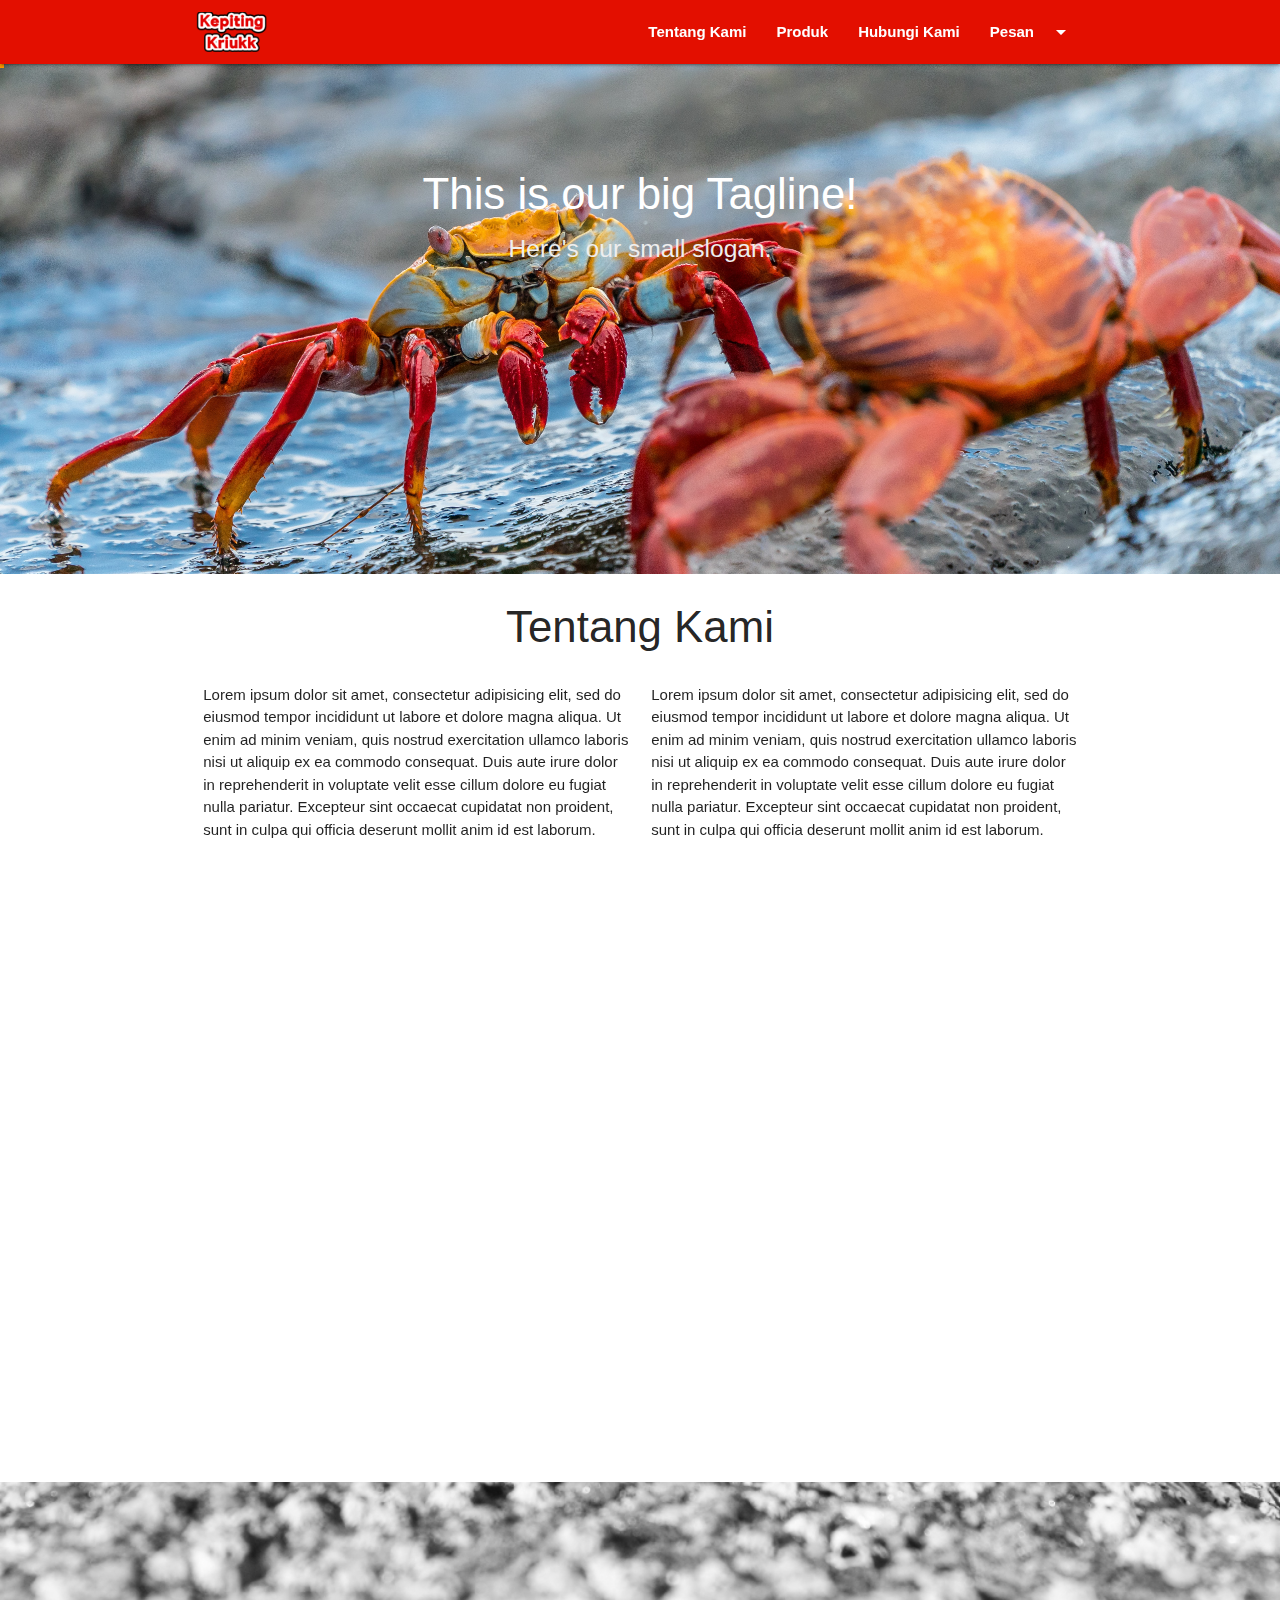
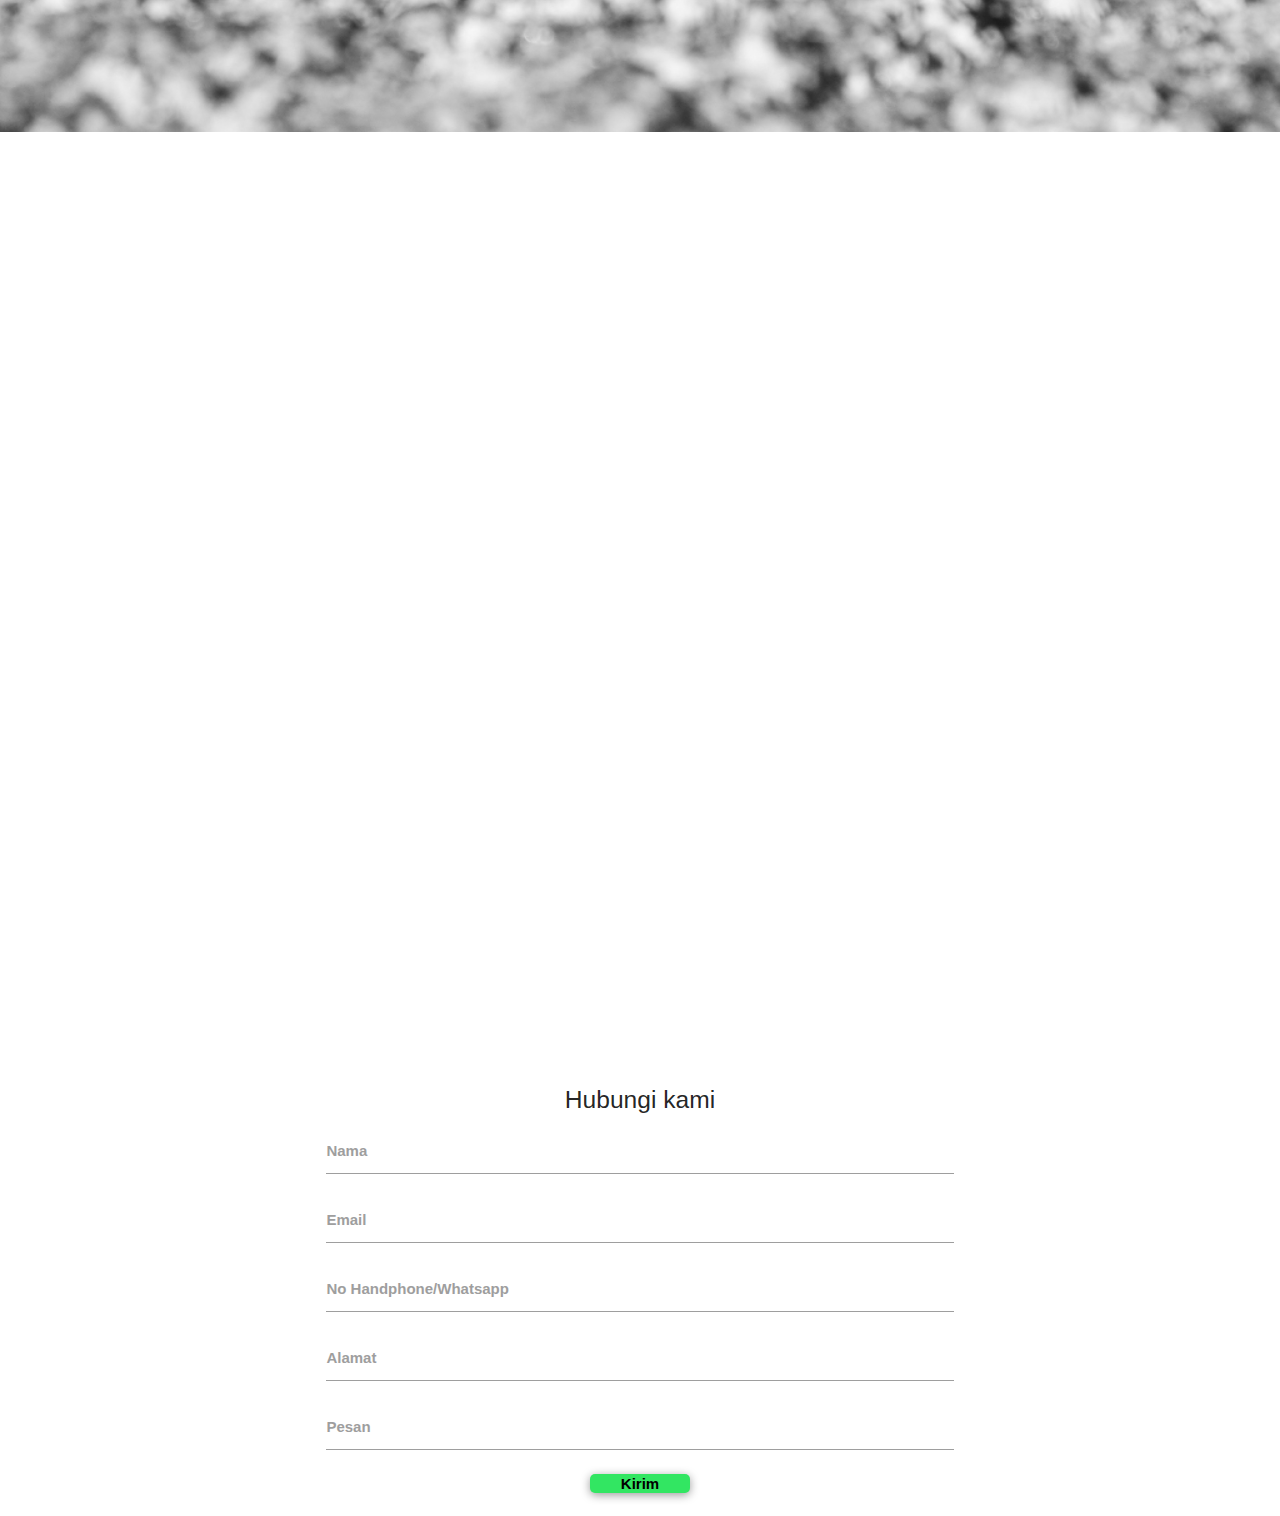
<file: index.html>
<!DOCTYPE html>
  <html>
    <head>
      <!--Import Google Icon Font-->
      <link href="https://fonts.googleapis.com/icon?family=Material+Icons" rel="stylesheet">
      <!--Import materialize.css-->
      <link type="text/css" rel="stylesheet" href="css/materialize.min.css"  media="screen,projection"/>
      <!--material icon-->
      <link href="https://fonts.googleapis.com/icon?family=Material+Icons" rel="stylesheet">
      <!--mycss-->
      <link rel="stylesheet" type="text/css" href="css/style.css">
      <!--media query--> 
      <meta name="viewport" content="width=device-width, initial-scale=1.0">
      <!--cdn AOS-->
      <link href="https://unpkg.com/aos@2.3.1/dist/aos.css" rel="stylesheet">
      <script src="https://unpkg.com/aos@2.3.1/dist/aos.js"></script>      
      <!--jquery-->
      <script src="https://ajax.googleapis.com/ajax/libs/jquery/3.5.1/jquery.min.js"></script>
      <!--googlefont-->
      <style>
        @import url('https://fonts.googleapis.com/css2?family=Cairo:wght@600&display=swap');
      </style>
      <!--callbell-->
      <!-- Start of Async Callbell Code -->
      <script>
        window.callbellSettings = {
          token: "QpqF8bD9WrPQujgX4f9Mc5d3"
        };
      </script>
      <script>
        (function(){var w=window;var ic=w.callbell;if(typeof ic==="function"){ic('reattach_activator');ic('update',callbellSettings);}else{var d=document;var i=function(){i.c(arguments)};i.q=[];i.c=function(args){i.q.push(args)};w.Callbell=i;var l=function(){var s=d.createElement('script');s.type='text/javascript';s.async=true;s.src='https://dash.callbell.eu/include/'+window.callbellSettings.token+'.js';var x=d.getElementsByTagName('script')[0];x.parentNode.insertBefore(s,x);};if(w.attachEvent){w.attachEvent('onload',l);}else{w.addEventListener('load',l,false);}}})()
      </script>
      <!-- End of Async Callbell Code -->


    </head>

    <body>
      <!--mainnav-->
      <div class="navbar-fixed mainnav">
          <nav class="abaycostumcolor">
            <div class="container">

              <div class="nav-wrapper">
                <a href="#!" class="brand-logo"><img src="img/kepitingkriukklogo150x50px.png"></a>
                <!--When your nav bar is resized, you will see that the links on the right turn into a hamburger icon menu. Take a look at the example below to get this functionality. Add the entire sidenav-trigger line to your nav.-->
                <a href="#" data-target="mobile-nav" class="sidenav-trigger"><i class="material-icons">menu</i></a>
                <ul class="right hide-on-med-and-down">
                  <li><a href="">Tentang Kami</a></li>
                  <li><a href="">Produk</a></li>
                  <li><a href="">Hubungi Kami</a></li>
                  <li><a class="dropdown-triggermain" href="#!" data-target="dropdownmain">Pesan<i class="material-icons right">arrow_drop_down</i></a></li>
                </ul>
              </div>
            </div>
          </nav>
       </div>
          <!-- Dropdown Structure untuk mainnav-->
          <ul id="dropdownmain" class="dropdown-content">
            <li><a href="#!">Instagram</a></li>
            <li><a href="#!">Whatsapp</a></li>
            <li><a href="#!">Email</a></li>
          </ul>

          <!--sidenav-->
          <ul class="sidenav" id="mobile-nav">
             <li><a href="">Tentang Kami</a></li>
             <li><a href="">Produk</a></li>
             <li><a href="">Hubungi Kami</a></li>
             <li><a class="dropdown-trigger" href="#!" data-target="dropdown1">Pesan<i class="material-icons right">arrow_drop_down</i></a></li>
          </ul>

          <!-- Dropdown Structure sidenav -->
          <ul id="dropdown1" class="dropdown-content">
            <li><a href="#!">Instagram</a></li>
            <li><a href="#!">Whatsapp</a></li>
            <li><a href="#!">Email</a></li>
          </ul>
          <!--progress bar-->
          <div id="progress"></div>
    <!--penutup bagian nav -->

    <!--bagian media-->
  <div class="slider">
    <ul class="slides">
      <li>
        <img src="img/kepiting3.jpg"> <!-- random image -->
        <div class="caption center-align">
          <h3>This is our big Tagline!</h3>
          <h5 class="light grey-text text-lighten-3">Here's our small slogan.</h5>
        </div>
      </li>
      <li>
        <img src="img/kepiting2.jpg"> <!-- random image -->
        <div class="caption left-align">
          <h3>This is our big Tagline!</h3>
          <h5 class="light grey-text text-lighten-3">Here's our small slogan.</h5>
        </div>
      </li>
      <li>
        <img src="img/kepiting1.jpg"> <!-- random image -->
        <div class="caption left-align">
          <h3>This is our big Tagline!</h3>
          <h5 class="light grey-text text-lighten-3">Here's our small slogan.</h5>
        </div>
      </li>
    </ul>
  </div>
  <!-- ini adalah penutup media --> 
  <!--ini aalah tentang kami-->
  <section class="about" id="about">
    <div class="container">
      <div class="row">
        <h3 class="center">Tentang Kami</h3>
        <div class="col m6 light" data-aos="fade-right">
          <p>Lorem ipsum dolor sit amet, consectetur adipisicing elit, sed do eiusmod
          tempor incididunt ut labore et dolore magna aliqua. Ut enim ad minim veniam,
          quis nostrud exercitation ullamco laboris nisi ut aliquip ex ea commodo
          consequat. Duis aute irure dolor in reprehenderit in voluptate velit esse
          cillum dolore eu fugiat nulla pariatur. Excepteur sint occaecat cupidatat non
          proident, sunt in culpa qui officia deserunt mollit anim id est laborum.</p>
        </div>
        <div class="col m6 light" data-aos="fade-right">
          <p>Lorem ipsum dolor sit amet, consectetur adipisicing elit, sed do eiusmod
          tempor incididunt ut labore et dolore magna aliqua. Ut enim ad minim veniam,
          quis nostrud exercitation ullamco laboris nisi ut aliquip ex ea commodo
          consequat. Duis aute irure dolor in reprehenderit in voluptate velit esse
          cillum dolore eu fugiat nulla pariatur. Excepteur sint occaecat cupidatat non
          proident, sunt in culpa qui officia deserunt mollit anim id est laborum.</p>
        </div>
      </div>
    </div>
  </section>
  <!--ini pentup tentang kami-->
  
<!--testimoni-->
  <div class="container">
    <h3 class="center" data-aos="fade-up" data-aos-offset="300">Apa Kata Mereka?</h3>
  </div>

  <section class="testi">
    <div class="container">
     
      <div class="row">
     
        <div class="col s12 m6" data-aos="fade-right" data-aos-offset="350">
          <div class="card-panel teal">
            <img class="responsive-img" src="img/testperson1.jpg">
            <h4>Abay</h4>
            <h6 class="prf">Penulis</h6>
            <span class="black-text light">I am a very simple card. I am good at containing small bits of information.
            I am convenient because I require little markup to use effectively. I am similar to what is called a panel in other frameworks.
            </span>
          </div><!--cardpanel-->
        </div>

        <div class="col s12 m6">
          <div class="card-panel teal" data-aos="fade-right" data-aos-offset="350">
            <img class="responsive-img" src="img/testperson2.jpg">
            <h4>Angkasa</h4>
            <h6 class="prf">Developer</h6>
            <span class="black-text light">I am a very simple card. I am good at containing small bits of information.
            I am convenient because I require little markup to use effectively. I am similar to what is called a panel in other frameworks.
            </span>
          </div><!--cardpanel-->
        </div>

      </div><!--row-->
    </div><!--container-->
  </section>
<!--penutup testimoni-->

<!--produk-->
    <div class="parallax-container">
      <div class="container">
        <h3 class="center" data-aos="zoom-out">Produk Kami</h3>
      </div>
      <div class="parallax"><img src="img/kepiting4.jpg"></div>
    </div>

    <section class="produk">
      <div class="row"></div>
      <div class="container">
        <div class="row">
          
          <div class="col s6 m6" data-aos="fade-right" data-aos-offset="300" data-aos-easing="ease-in-sine">
            <div class="card">
              <div class="card-image">
                <img src="img/produk.jpg">
                <span class="card-title">Card Title</span>
                <a class="btn-floating halfway-fab waves-effect waves-light green pulse"><i class="material-icons">add</i></a>
              </div>
              <div class="card-content">
                <p>I am a very simple card. I am good at containing small bits of information. I am convenient because I require little markup to use effectively.</p>
              </div>
            </div>
          </div>

          <div class="col s6 m6" data-aos="fade-right" data-aos-offset="300" data-aos-easing="ease-in-sine">
            <div class="card">
              <div class="card-image">
                <img src="img/produk.jpg">
                <span class="card-title">Card Title</span>
                <a class="btn-floating halfway-fab waves-effect waves-light green pulse"><i class="material-icons">add</i></a>
              </div>
              <div class="card-content">
                <p>I am a very simple card. I am good at containing small bits of information. I am convenient because I require little markup to use effectively.</p>
              </div>
            </div>
          </div>

           <div class="col s6 m6" data-aos="fade-right" data-aos-offset="300" data-aos-easing="ease-in-sine">
              <div class="card">
                <div class="card-image">
                  <img src="img/produk.jpg">
                    <span class="card-title">Card Title</span>
                    <a class="btn-floating halfway-fab waves-effect waves-light green pulse"><i class="material-icons">add</i></a>
                  </div>
                <div class="card-content">
                  <p>I am a very simple card. I am good at containing small bits of information. I am convenient because I require little markup to use effectively.</p>
                </div>
              </div>
            </div>

           <div class="col s6 m6" data-aos="fade-right" data-aos-offset="300" data-aos-easing="ease-in-sine">
              <div class="card">
                <div class="card-image">
                  <img src="img/produk.jpg">
                    <span class="card-title">Card Title</span>
                    <a class="btn-floating halfway-fab waves-effect waves-light green pulse"><i class="material-icons">add</i></a>
                  </div>
                <div class="card-content">
                  <p>I am a very simple card. I am good at containing small bits of information. I am convenient because I require little markup to use effectively.</p>
                </div>
              </div>
            </div>

      </div>
    </div>
  </section>
<!--ini penutup produk-->
<!-- INI ADALAH FORM -->
<div class="row">
  <div class="container">
    <div class="container">
      <form class='formwrap' name='contact' method='POST'><input type='hidden' name='form-name' value='contact'>
          <h5>Hubungi kami</h5>
          <div class="input-field">
            <label for="name">Nama</label>
            <input id="name" type="text" class="validate mustFill" name="name" required>          
          </div>
          <div class="input-field">
            <label for="email">Email</label>
            <input id="email" type="email" class="validate mustFill" name="email" required>
          </div>
          <div class="input-field">
            <label for="nohp">No Handphone/Whatsapp</label>
            <input type="text" id="nohp" class="validate mustFill" name="nohp" required>
          </div>
          <div class="input-field">
            <label for="alamat">Alamat</label>
            <input type="text" id="alamat" class="validate mustFill" name="alamat" required>
          </div>
          <div class="input-field">
            <label for="pesan">Pesan </label>
            <input type="text" id="pesan" class="validate mustFill" name="pesan" required>
          </div>
          <button type="submit" onclick="myFunction()">Kirim</button>
        </form>
      </div>
    </div>
  </div>
<!-- INI PENUTUP FORM -->

      <!--JavaScript at end of body for optimized loading-->
      <script type="text/javascript" src="js/materialize.min.js"></script>
      <!--init AOS-->
      <script>
        AOS.init();
      </script>
      <script>
        //javascript untuk navmain dan sidenav
          $(document).ready(function(){
            $('.sidenav').sidenav();
            $(".dropdown-trigger").dropdown();
            $('.dropdown-triggermain').dropdown();

        //javascript untuk media
            $('.slider').slider({
              height:510,
              indicators:false
            });
        //Javacript untuk prgrsbar
            $(window).scroll(function(){
              var scroll = $(window).scrollTop(),
                      dh = $(document).height(),
                      wh = $(window).height();
                      value = (scroll / (dh-wh)) * 100;
                $('#progress').css('width', value + '%');
            })  

        //javascript untuk parallax
            $(document).ready(function(){
                $('.parallax').parallax();
              });

          });
      </script>

    </body>
  </html>
</file>
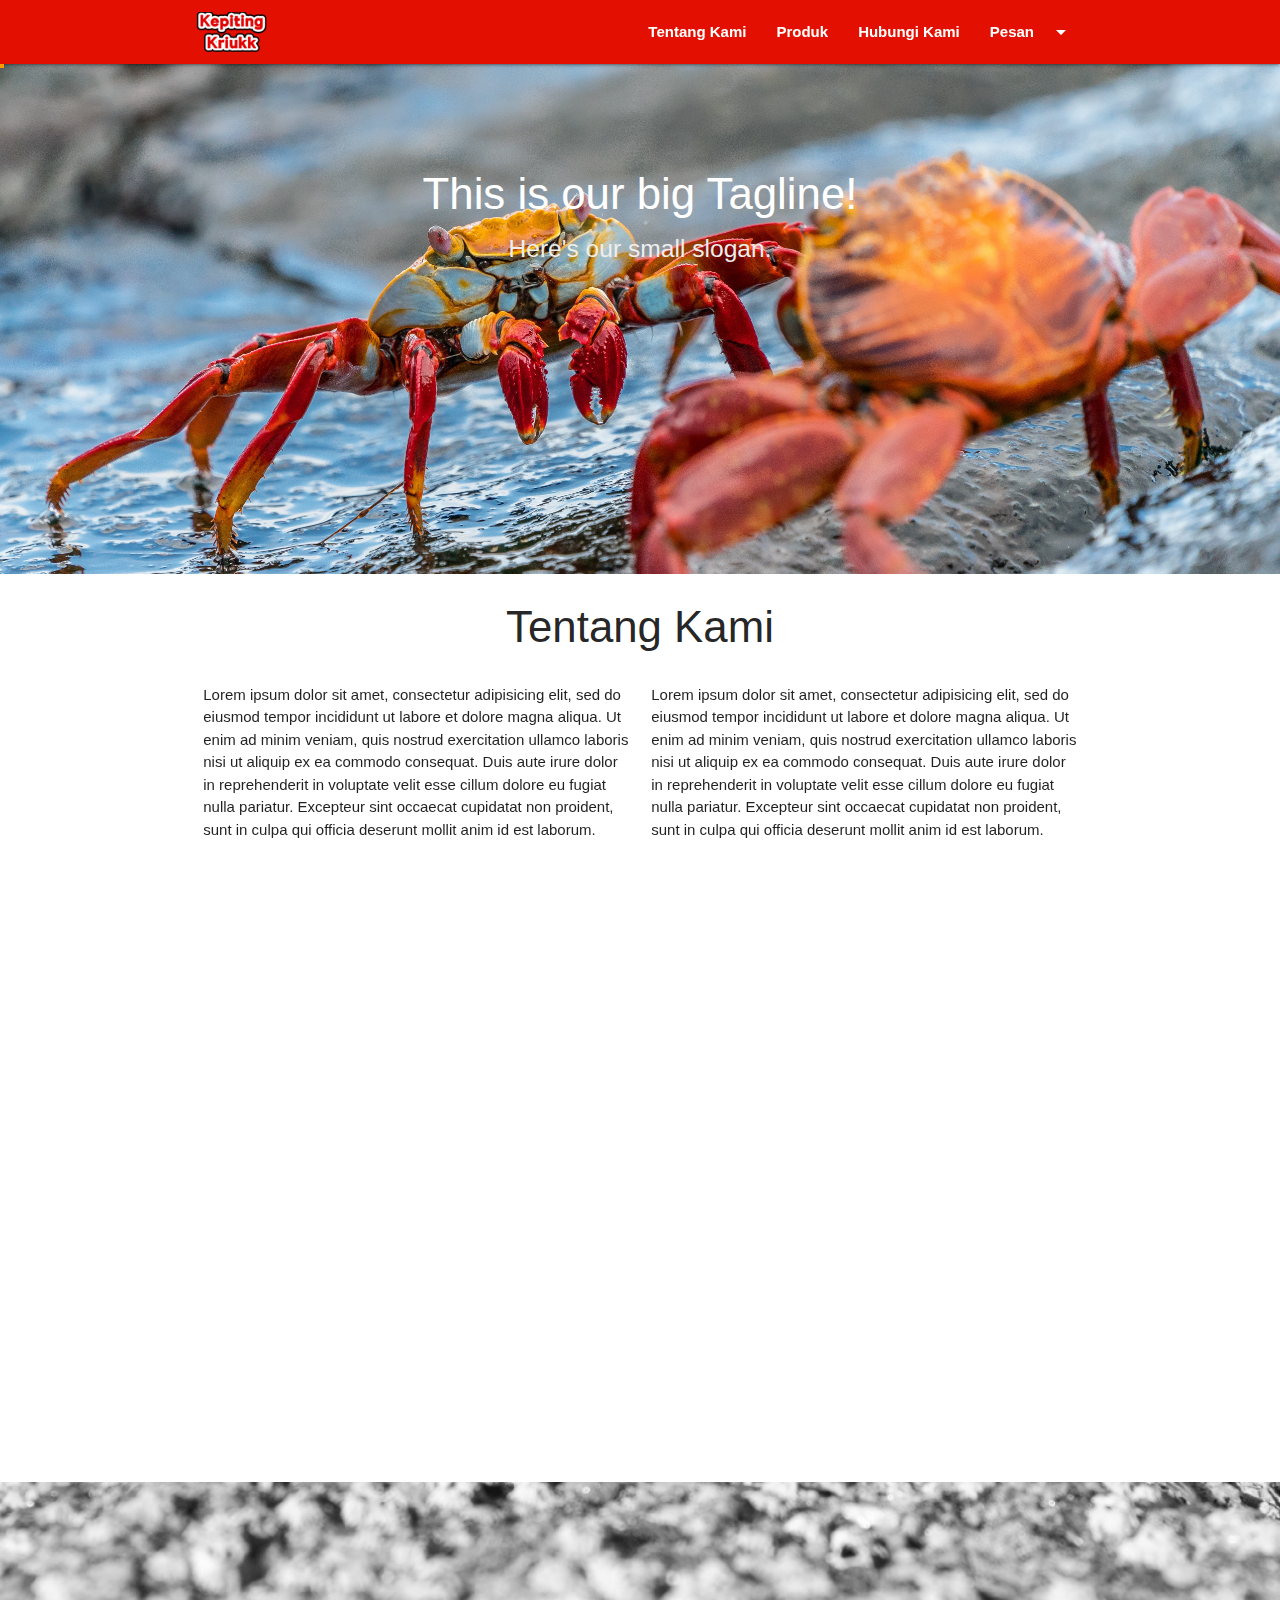
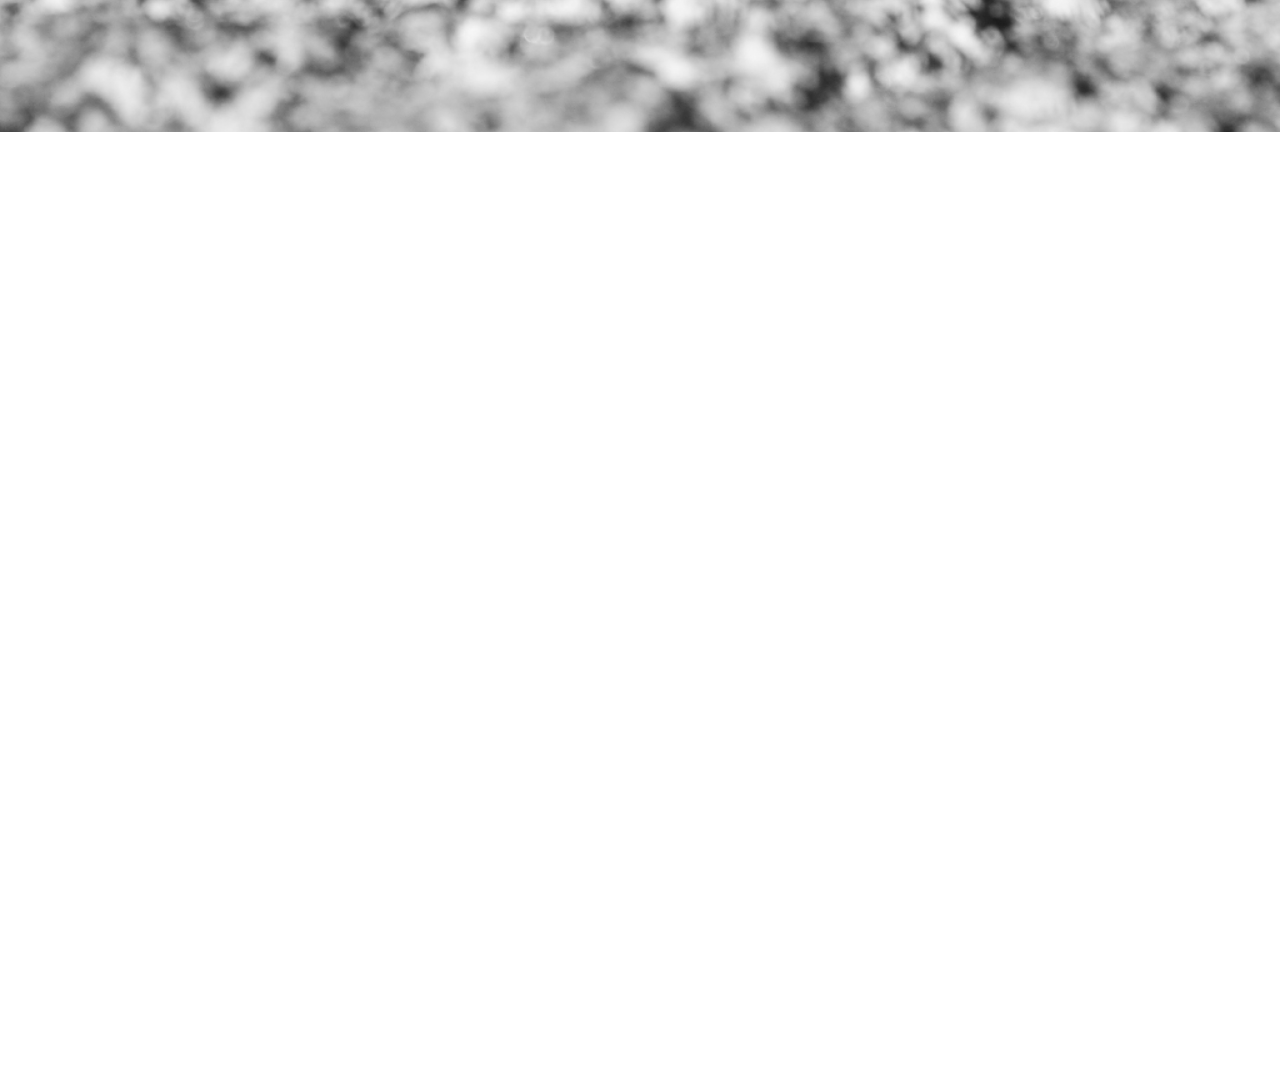
<file: kkriukkmaterialize.html>
<!DOCTYPE html>
  <html>
    <head>
      <!--Import Google Icon Font-->
      <link href="https://fonts.googleapis.com/icon?family=Material+Icons" rel="stylesheet">
      <!--Import materialize.css-->
      <link type="text/css" rel="stylesheet" href="css/materialize.min.css"  media="screen,projection"/>
      <!--material icon-->
      <link href="https://fonts.googleapis.com/icon?family=Material+Icons" rel="stylesheet">
      <!--mycss-->
      <link rel="stylesheet" type="text/css" href="css/style.css">
      <!--Let browser know website is optimized for mobile-->
      <meta name="viewport" content="width=device-width, initial-scale=1.0"/>
      <!--media query--> 
      <meta name="viewport" content="width=device-width, initial-scale=1.0">
      <!--cdn AOS-->
      <link href="https://unpkg.com/aos@2.3.1/dist/aos.css" rel="stylesheet">
      <script src="https://unpkg.com/aos@2.3.1/dist/aos.js"></script>      
      <!--jquery-->
      <script src="https://ajax.googleapis.com/ajax/libs/jquery/3.5.1/jquery.min.js"></script>
      <!--googlefont-->
      <style>
        @import url('https://fonts.googleapis.com/css2?family=Cairo:wght@600&display=swap');
      </style>
    </head>

    <body>
      <!--mainnav-->
      <div class="navbar-fixed">
          <nav class="abaycostumcolor">
            <div class="container">
              <div class="nav-wrapper">
                <a href="#!" class="brand-logo"><img src="img/kepitingkriukklogo150x50px.png"></a>
                <!--When your nav bar is resized, you will see that the links on the right turn into a hamburger icon menu. Take a look at the example below to get this functionality. Add the entire sidenav-trigger line to your nav.-->
                <a href="#" data-target="mobile-nav" class="sidenav-trigger"><i class="material-icons">menu</i></a>

                <ul class="right hide-on-med-and-down">
                  <li><a href="">Tentang Kami</a></li>
                  <li><a href="">Produk</a></li>
                  <li><a href="">Hubungi Kami</a></li>
                  <li><a class="dropdown-triggermain" href="#!" data-target="dropdownmain">Pesan<i class="material-icons right">arrow_drop_down</i></a></li>
                </ul>
              </div>
            </div>
          </nav>
       </div>
          <!-- Dropdown Structure untuk mainnav-->
          <ul id="dropdownmain" class="dropdown-content">
            <li><a href="#!">Instagram</a></li>
            <li><a href="#!">Whatsapp</a></li>
            <li><a href="#!">Email</a></li>
          </ul>

          <!--sidenav-->
          <ul class="sidenav" id="mobile-nav">
             <li><a href="">Tentang Kami</a></li>
             <li><a href="">Produk</a></li>
             <li><a href="">Hubungi Kami</a></li>
             <li><a class="dropdown-trigger" href="#!" data-target="dropdown1">Pesan<i class="material-icons right">arrow_drop_down</i></a></li>
          </ul>

          <!-- Dropdown Structure sidenav -->
          <ul id="dropdown1" class="dropdown-content">
            <li><a href="#!">Instagram</a></li>
            <li><a href="#!">Whatsapp</a></li>
            <li><a href="#!">Email</a></li>
          </ul>
          <div id="progress"></div>
    <!--penutup bagian nav -->

    <!--bagian media-->
  <div class="slider">
    <ul class="slides">
      <li>
        <img src="img/kepiting3.jpg"> <!-- random image -->
        <div class="caption center-align">
          <h3>This is our big Tagline!</h3>
          <h5 class="light grey-text text-lighten-3">Here's our small slogan.</h5>
        </div>
      </li>
      <li>
        <img src="img/kepiting2.jpg"> <!-- random image -->
        <div class="caption left-align">
          <h3>This is our big Tagline!</h3>
          <h5 class="light grey-text text-lighten-3">Here's our small slogan.</h5>
        </div>
      </li>
      <li>
        <img src="img/kepiting1.jpg"> <!-- random image -->
        <div class="caption left-align">
          <h3>This is our big Tagline!</h3>
          <h5 class="light grey-text text-lighten-3">Here's our small slogan.</h5>
        </div>
      </li>
    </ul>
  </div>
  <!-- ini adalah penutup media --> 
  <!--ini aalah tentang kami-->
  <section class="about" id="about">
    <div class="container">
      <div class="row">
        <h3 class="center">Tentang Kami</h3>
        <div class="col m6 light" data-aos="fade-right">
          <p>Lorem ipsum dolor sit amet, consectetur adipisicing elit, sed do eiusmod
          tempor incididunt ut labore et dolore magna aliqua. Ut enim ad minim veniam,
          quis nostrud exercitation ullamco laboris nisi ut aliquip ex ea commodo
          consequat. Duis aute irure dolor in reprehenderit in voluptate velit esse
          cillum dolore eu fugiat nulla pariatur. Excepteur sint occaecat cupidatat non
          proident, sunt in culpa qui officia deserunt mollit anim id est laborum.</p>
        </div>
        <div class="col m6 light" data-aos="fade-right">
          <p>Lorem ipsum dolor sit amet, consectetur adipisicing elit, sed do eiusmod
          tempor incididunt ut labore et dolore magna aliqua. Ut enim ad minim veniam,
          quis nostrud exercitation ullamco laboris nisi ut aliquip ex ea commodo
          consequat. Duis aute irure dolor in reprehenderit in voluptate velit esse
          cillum dolore eu fugiat nulla pariatur. Excepteur sint occaecat cupidatat non
          proident, sunt in culpa qui officia deserunt mollit anim id est laborum.</p>
        </div>
      </div>
    </div>
  </section>
  <!--ini pentup tentang kami-->
  
<!--testimoni-->
  <div class="container">
    <h3 class="center" data-aos="fade-up" data-aos-offset="300">Apa Kata Mereka?</h3>
  </div>

  <section class="testi">
    <div class="container">
     
      <div class="row">
     
        <div class="col s12 m6" data-aos="fade-right" data-aos-offset="350">
          <div class="card-panel teal">
            <img class="responsive-img" src="img/testperson1.jpg">
            <h4>Abay</h4>
            <h6 class="prf">Penulis</h6>
            <span class="black-text light">I am a very simple card. I am good at containing small bits of information.
            I am convenient because I require little markup to use effectively. I am similar to what is called a panel in other frameworks.
            </span>
          </div><!--cardpanel-->
        </div>

        <div class="col s12 m6">
          <div class="card-panel teal" data-aos="fade-right" data-aos-offset="350">
            <img class="responsive-img" src="img/testperson2.jpg">
            <h4>Angkasa</h4>
            <h6 class="prf">Developer</h6>
            <span class="black-text light">I am a very simple card. I am good at containing small bits of information.
            I am convenient because I require little markup to use effectively. I am similar to what is called a panel in other frameworks.
            </span>
          </div><!--cardpanel-->
        </div>

      </div><!--row-->
    </div><!--container-->
  </section>
<!--penutup testimoni-->

<!--produk-->
    <div class="parallax-container">
      <div class="container">
        <h3 class="center" data-aos="zoom-out">Produk Kami</h3>
      </div>
      <div class="parallax"><img src="img/kepiting4.jpg"></div>
    </div>

    <section class="produk">
      <div class="row"></div>
      <div class="container">
        <div class="row">
          
          <div class="col s6 m6" data-aos="fade-right" data-aos-offset="300" data-aos-easing="ease-in-sine">
            <div class="card">
              <div class="card-image">
                <img src="img/produk.jpg">
                <span class="card-title">Card Title</span>
                <a class="btn-floating halfway-fab waves-effect waves-light green"><i class="material-icons">add</i></a>
              </div>
              <div class="card-content">
                <p>I am a very simple card. I am good at containing small bits of information. I am convenient because I require little markup to use effectively.</p>
              </div>
            </div>
          </div>

          <div class="col s6 m6" data-aos="fade-right" data-aos-offset="300" data-aos-easing="ease-in-sine">
            <div class="card">
              <div class="card-image">
                <img src="img/produk.jpg">
                <span class="card-title">Card Title</span>
                <a class="btn-floating halfway-fab waves-effect waves-light green"><i class="material-icons">add</i></a>
              </div>
              <div class="card-content">
                <p>I am a very simple card. I am good at containing small bits of information. I am convenient because I require little markup to use effectively.</p>
              </div>
            </div>
          </div>

           <div class="col s6 m6" data-aos="fade-right" data-aos-offset="300" data-aos-easing="ease-in-sine">
              <div class="card">
                <div class="card-image">
                  <img src="img/produk.jpg">
                    <span class="card-title">Card Title</span>
                    <a class="btn-floating halfway-fab waves-effect waves-light green"><i class="material-icons">add</i></a>
                  </div>
                <div class="card-content">
                  <p>I am a very simple card. I am good at containing small bits of information. I am convenient because I require little markup to use effectively.</p>
                </div>
              </div>
            </div>

           <div class="col s6 m6" data-aos="fade-right" data-aos-offset="300" data-aos-easing="ease-in-sine">
              <div class="card">
                <div class="card-image">
                  <img src="img/produk.jpg">
                    <span class="card-title">Card Title</span>
                    <a class="btn-floating halfway-fab waves-effect waves-light green"><i class="material-icons">add</i></a>
                  </div>
                <div class="card-content">
                  <p>I am a very simple card. I am good at containing small bits of information. I am convenient because I require little markup to use effectively.</p>
                </div>
              </div>
            </div>

      </div>
    </div>
  </section>
<!--ini penutup produk-->

      <!--JavaScript at end of body for optimized loading-->
      <script type="text/javascript" src="js/materialize.min.js"></script>
      <!--init AOS-->
      <script>
        AOS.init();
      </script>
      <script>
        //javascript untuk navmain dan sidenav
          $(document).ready(function(){
            $('.sidenav').sidenav();
            $(".dropdown-trigger").dropdown();
            $('.dropdown-triggermain').dropdown();
        //javascript untuk progress

        //javascript untuk media
            $('.slider').slider({
              height:510,
              indicators:false
            });
            $(window).scroll(function(){
              var scroll = $(window).scrollTop(),
                      dh = $(document).height(),
                      wh = $(window).height();
                      value = (scroll / (dh-wh)) * 100;
                $('#progress').css('width', value + '%');
            })  

        //javascript untuk parallax
            $(document).ready(function(){
                $('.parallax').parallax();
              });

          });
      </script>

    </body>
  </html>
</file>
<file: css/style.css>
body {
	font-family:font-family: 'Cairo', sans-serif;
	margin:0;
	padding:0;
	font-weight:bold;
}

.brand-logo img {
	margin-top:12px;
	max-width:80px;
}

.abaycostumcolor {
  background-color: #e30f00 !important;
}

.mainnav{
	z-index: 9999 !important;
}

#progress{
	position:fixed;
	top:100;
	left:0;
	height:2px; 
	padding:2px;
	background:#ff9900;
	z-index:999;
}

.sidenav{
	z-index:9999;
}

.card-panel {
	border-radius:5px;
	background-color:rgba(255,255,255,1) !important;
}

.card-panel:hover {
	border-radius:5px;
	background-color:rgba(255,255,255,1) !important;
	box-shadow: 0 0 4px 1.5px rgba(0,0,0,.4);
}

.prf {
	margin-top:-5px;
	font-size:14px;
}

 .parallax-container {
      height: 250px;
}

 .parallax-container h3{
	color:white;
	line-height:190px;
	font-size:60px;
	filter:none;
}

.parallax-container img {
	filter:grayscale() blur(.7px);
}

/*responsive parallax*/
@media only screen and (max-width: 425px) {
	.parallax-container {
	height:150px;		
}
	.parallax-container h3 {
	font-size:60px;
	line-height:90px;
}
}

@media only screen and (max-width: 375px) {
		.parallax-container {
		height:150px;		
	}
		.parallax-container h3 {
		font-size:40px;
		line-height:90px;
	}

}

/*form*/
form {
	text-align: center;
}

form button {
	background-color:#32e662;
	border-style:none;
	width:100px;
	font-weight:bold;
	border-radius: 5px;
	box-shadow: 0 2px 10px 0 rgba(0,0,0,.4);
}
</file>
